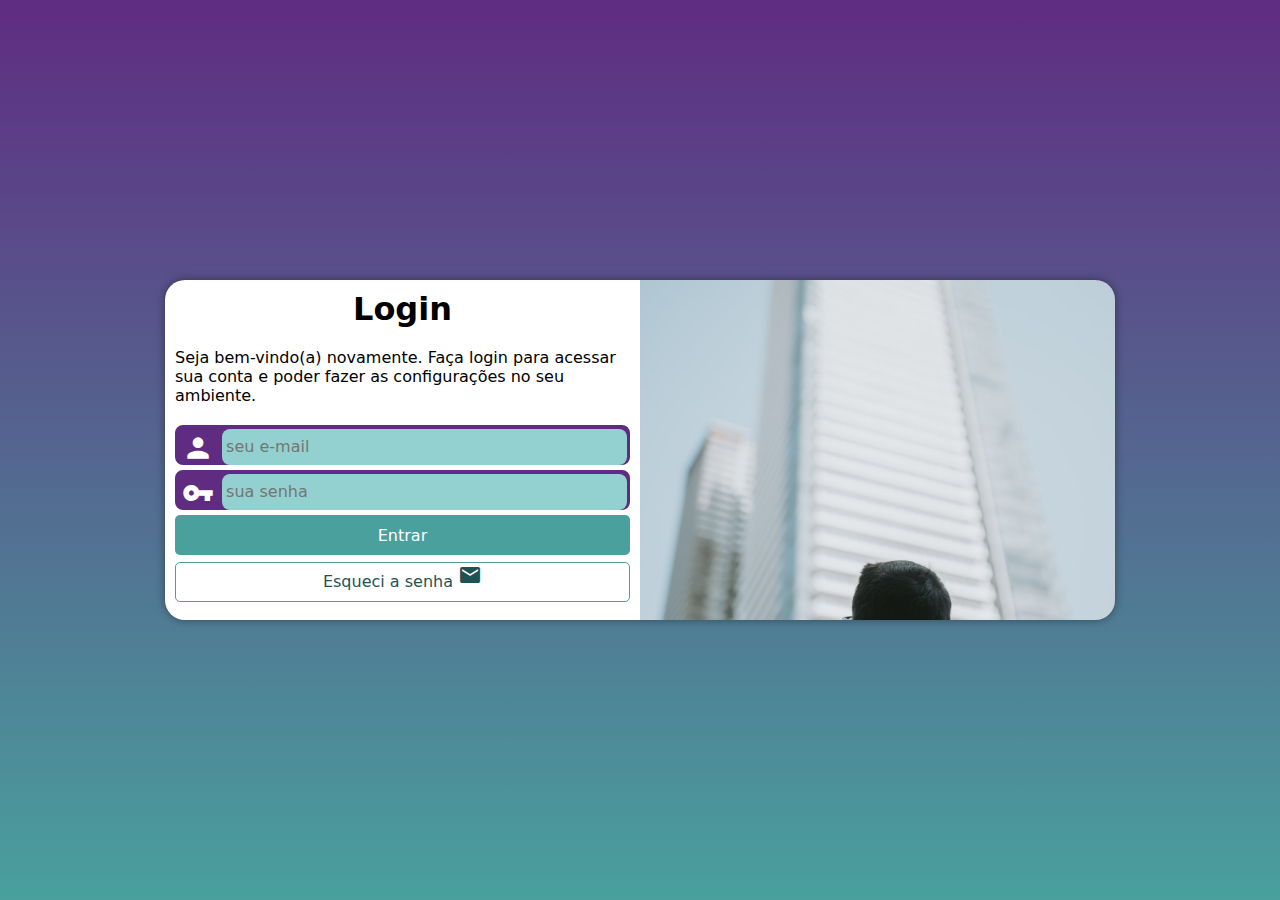
<file: projeto-login/index.html>
<!DOCTYPE html>
<html lang="pt-br">
<head>
    <meta charset="UTF-8">
    <meta http-equiv="X-UA-Compatible" content="IE=edge">
    <meta name="viewport" content="width=device-width, initial-scale=1.0">
    <title>Login</title>
    <link href="https://fonts.googleapis.com/icon?family=Material+Icons" rel="stylesheet">
    <link rel="stylesheet" href="estilos/style.css">
    <link rel="stylesheet" href="estilos/media-query.css">

</head>
<body>
    <main>
        <section id="login">
            <div id="imagem">
                
            </div>

            <div id="formulario">
                <h1>Login</h1>
                <p>Seja bem-vindo(a) novamente. Faça login para acessar sua conta e poder fazer as configurações no seu ambiente.</p>
                <form action="login.php" method="post" autocomplete="on">
                    <div class="campo">
                        <span class="material-icons">person</span>
                        <input type="email" name="email" id="ilogin" autocomplete="email" required  maxlength="30" placeholder="seu e-mail">
                        <label for="ilogin">Login</label>
                    </div>
                    <div class="campo">
                        <span class="material-icons">vpn_key</span>
                        <input class="ip" type="password" name="sen" id="isen" autocomplete="current-password" required minlength="8" maxlength="20" placeholder="sua senha">
                        <label for="isen">Senha</label>
                    </div>
                    
                    <input id="entrar" type="submit" value="Entrar">
                    <a href="esqueci a senha.html" class="botao"  >Esqueci a senha <span class="material-icons">mail</span></a> 
                </form>
            </div>
        </section>
        
    </main>
</body>
</html>
</file>
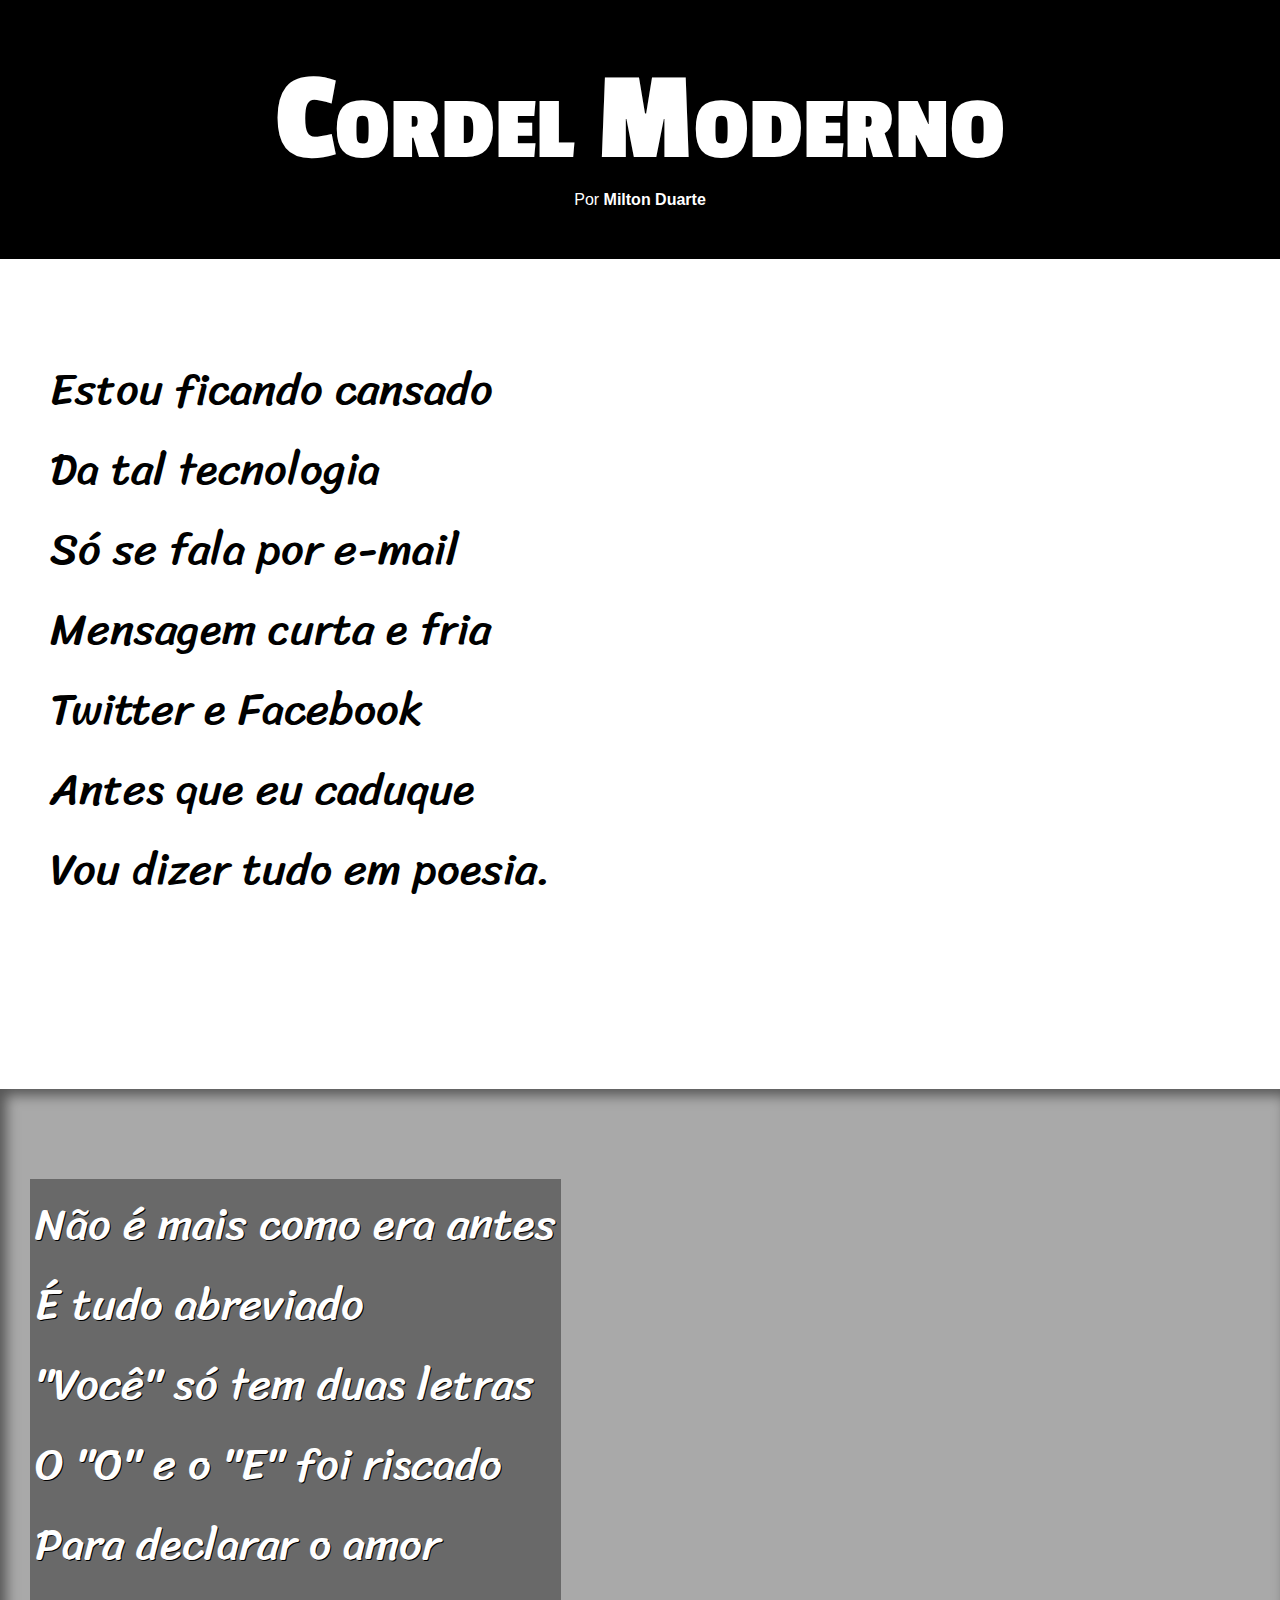
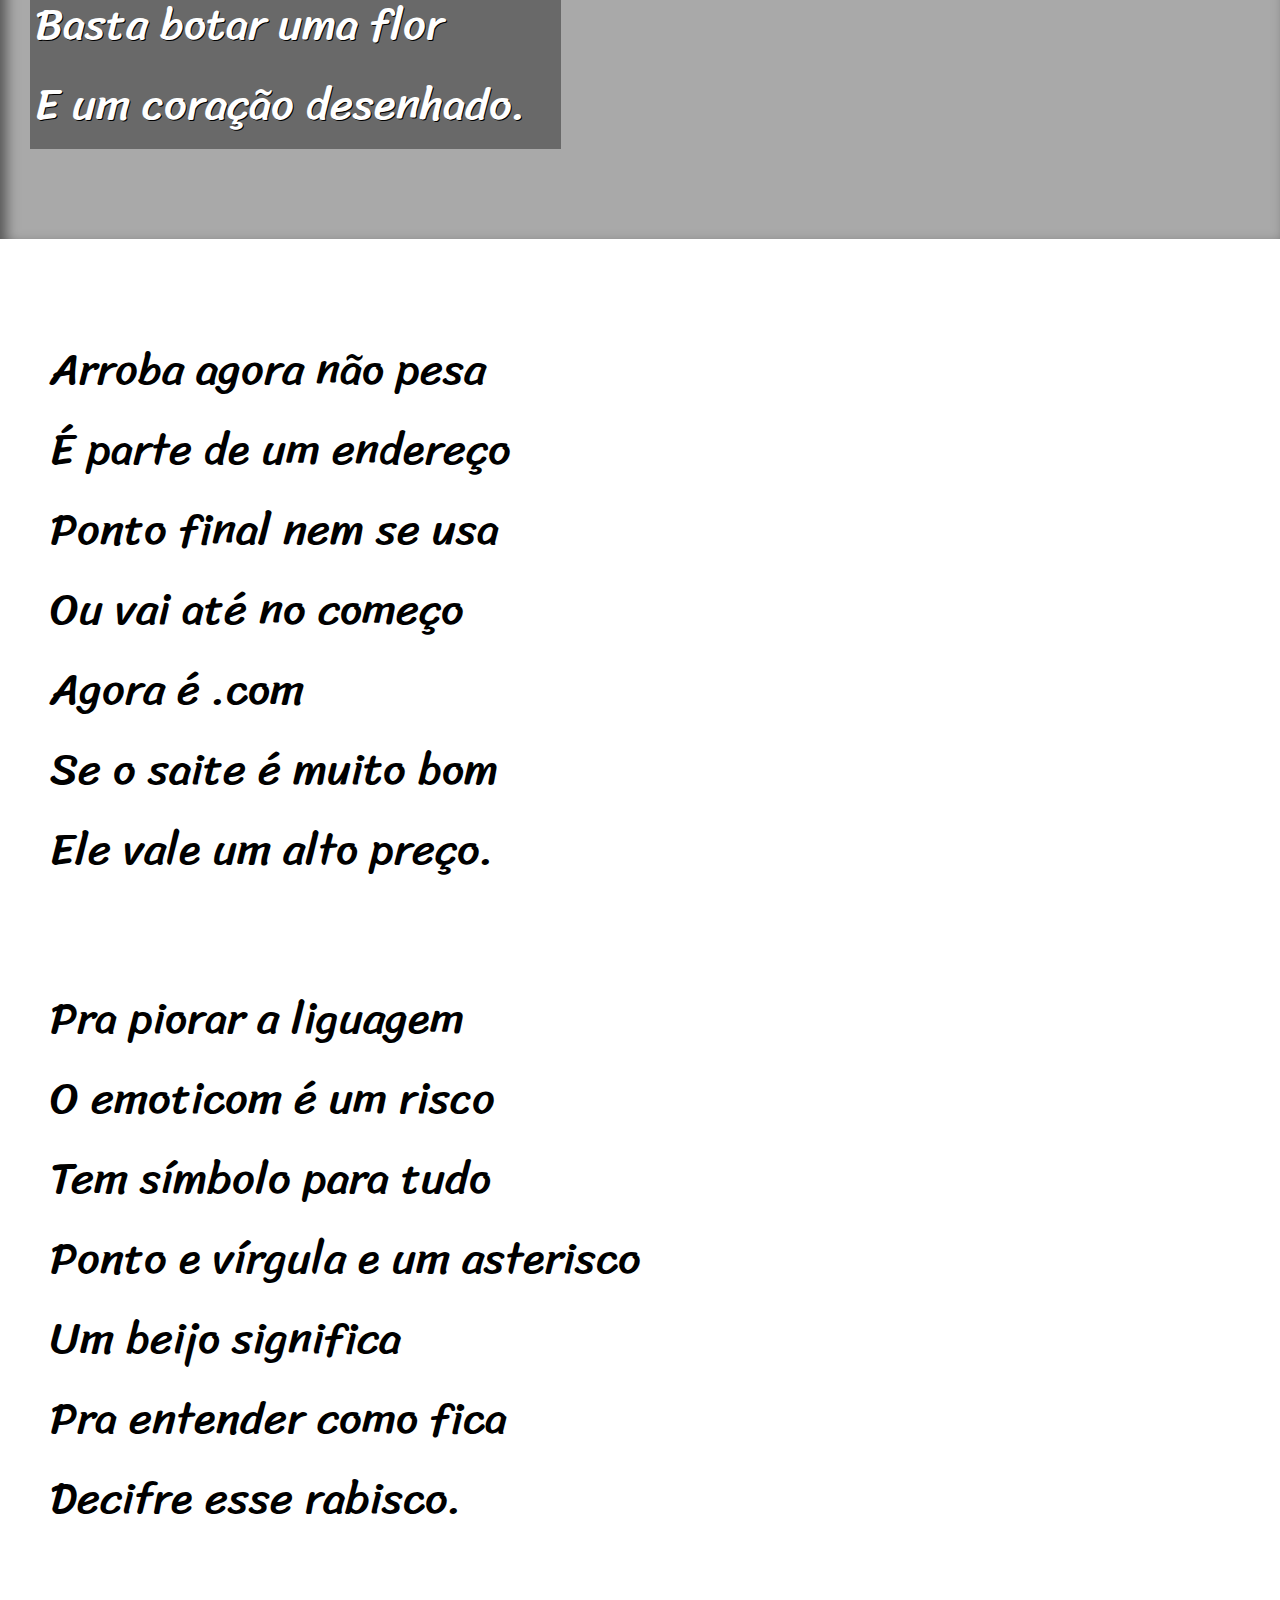
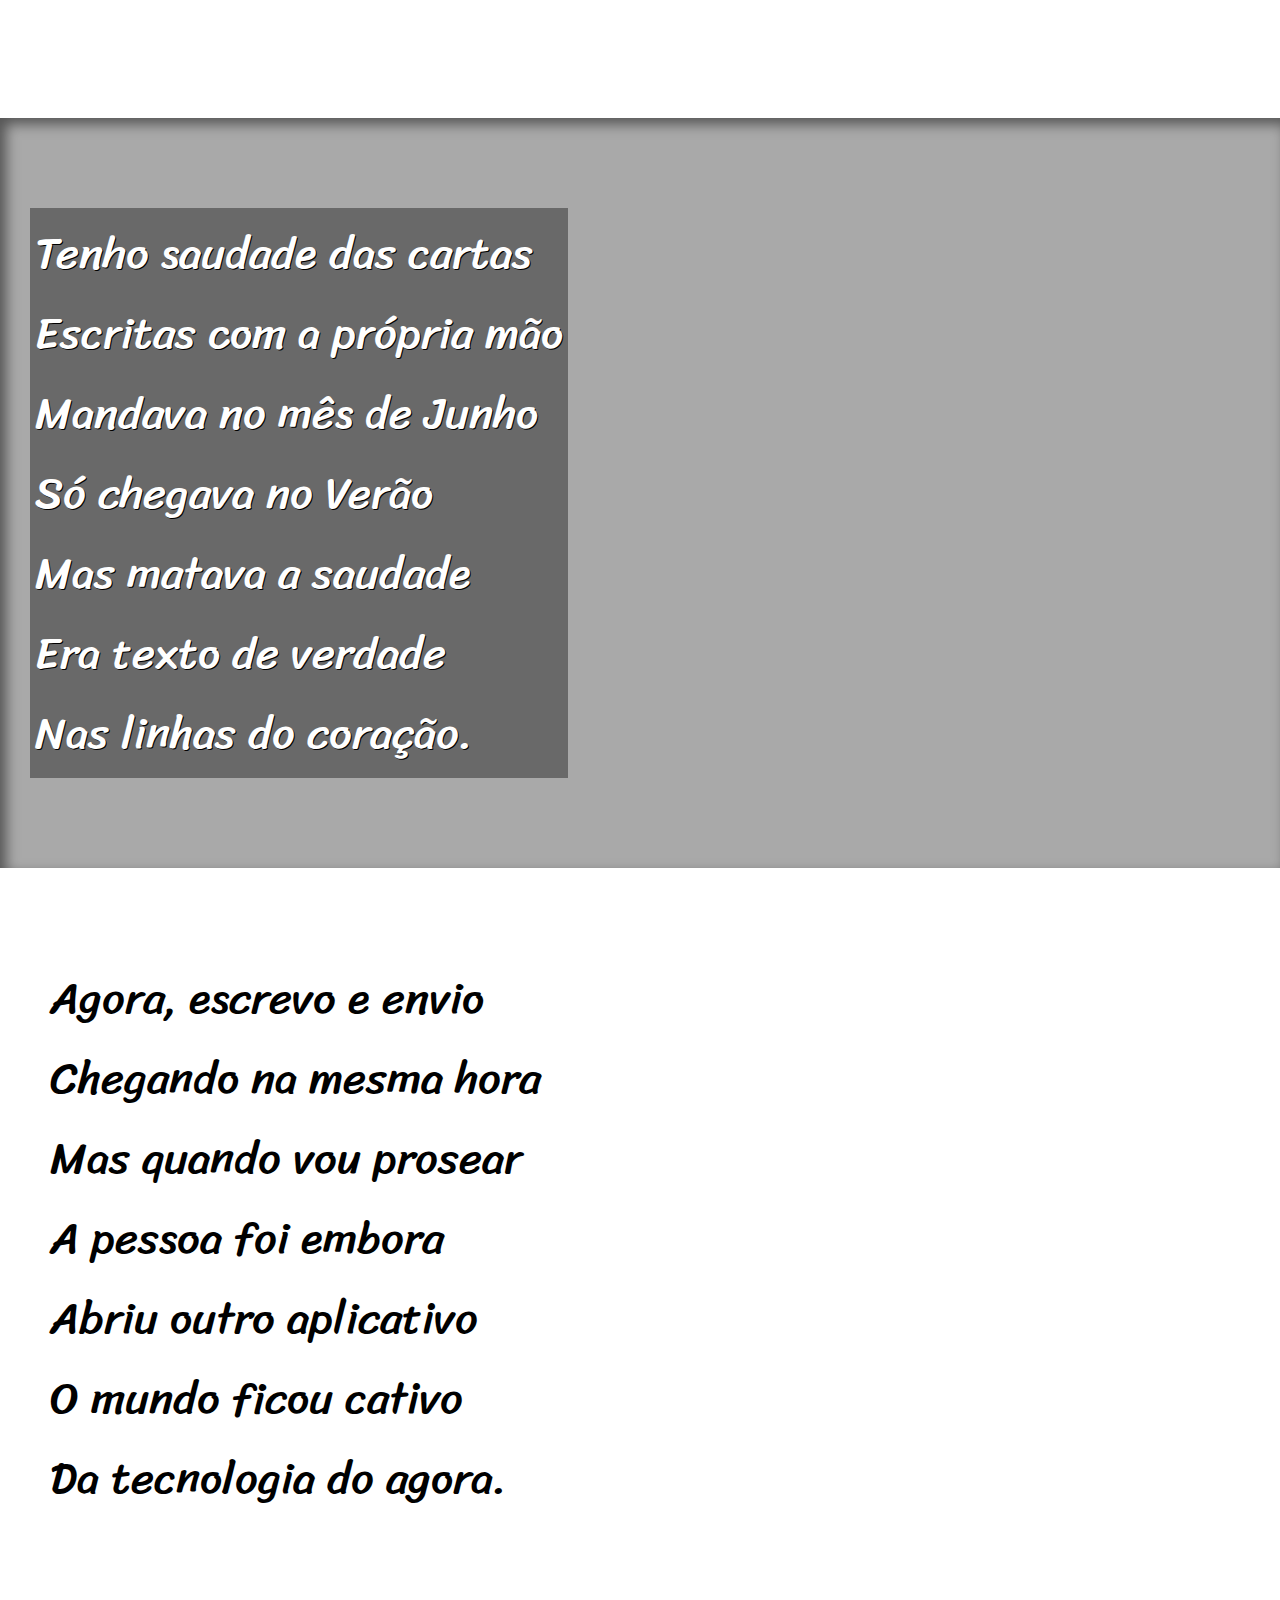
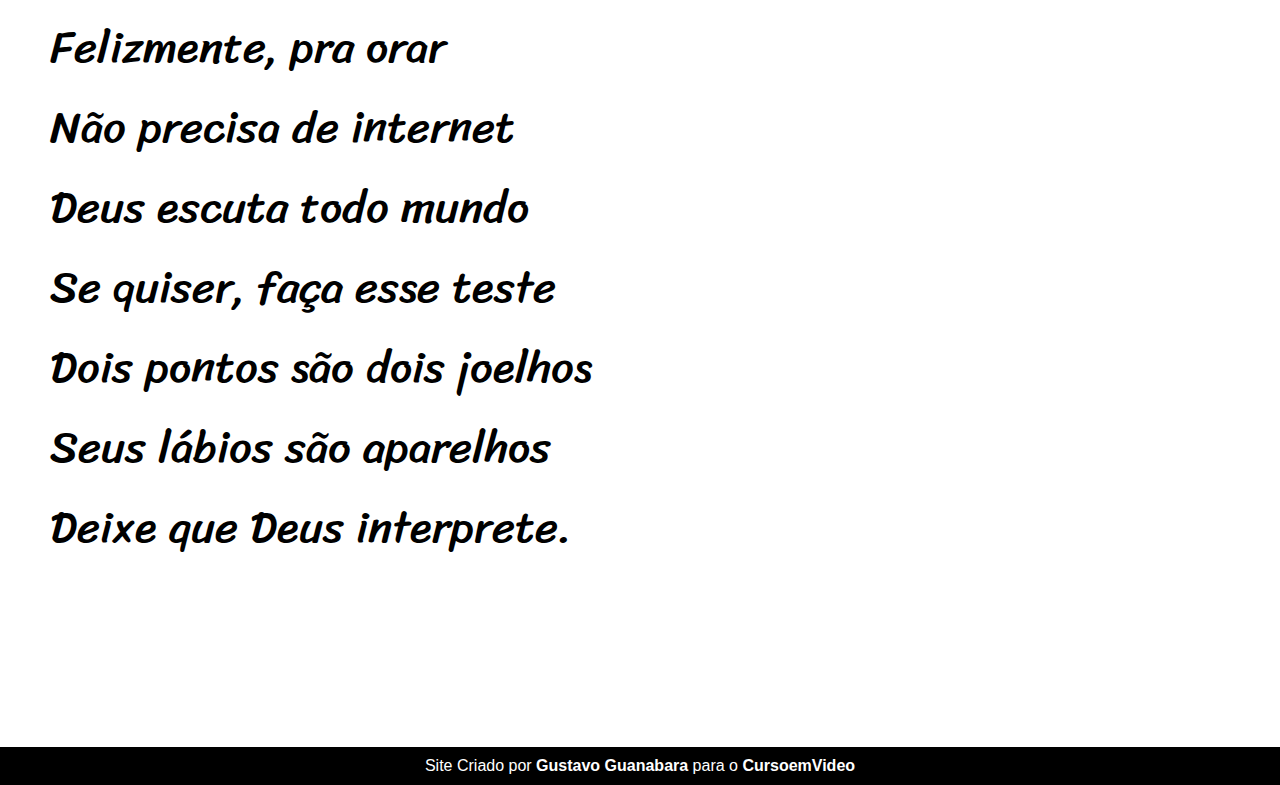
<file: site-cordel/index.html>
<!DOCTYPE html>
<html lang="pt-br">
<head>
    <meta charset="UTF-8">
    <meta http-equiv="X-UA-Compatible" content="IE=edge">
    <meta name="viewport" content="width=device-width, initial-scale=1.0">
    <title>Cordel Moderno</title>
    <link rel="stylesheet" href="estilo.css">
</head>
<body>
    <header>
        <h1>
            Cordel Moderno
        </h1>
        <p>
            Por <a href="https://www.recantodasletras.com.br/poesias/3186743" target="_blank"><strong>Milton Duarte</strong></a>
        </p>
    </header>

    <section class="normal">

        <p class="paragrafo">
            Estou ficando cansado<br>
            Da tal tecnologia <br>
            Só se fala por e-mail <br>
            Mensagem curta e fria <br>
            Twitter e Facebook <br>
            Antes que eu caduque <br>
            Vou dizer tudo em poesia. <br>
        </p>
    </section>

    <section id="foto1">
        <p class="destaque">
            Não é mais como era antes <br>
            É tudo abreviado <br>
            "Você" só tem duas letras <br>
            O "O" e o "E" foi riscado <br>
            Para declarar o amor <br>
            Basta botar uma flor <br>
            E um coração desenhado. <br>
        </p>
    </section>

    <section class="normal">
        <p class="paragrafo">
            Arroba agora não pesa <br>
            É parte de um endereço <br>
            Ponto final nem se usa <br>
            Ou vai até no começo <br>
            Agora é .com <br>
            Se o saite é muito bom <br>
            Ele vale um alto preço. <br>
        </p>
        
        <p class="paragrafo">
            Pra piorar a liguagem <br>
            O emoticom é um risco <br>
            Tem símbolo para tudo <br>
            Ponto e vírgula e um asterisco <br>
            Um beijo significa <br>
            Pra entender como fica <br>
            Decifre esse rabisco. <br>
        </p>
    </section>

    <section id="foto2">
        <p class="destaque">
            Tenho saudade das cartas <br>
            Escritas com a própria mão <br>
            Mandava no mês de Junho <br>
            Só chegava no Verão <br>
            Mas matava a saudade <br>
            Era texto de verdade <br>
            Nas linhas do coração. <br>
        </p>
    </section>

    <section class="normal">
            <p class="paragrafo"> 
                Agora, escrevo e envio <br>
                Chegando na mesma hora <br>
                Mas quando vou prosear <br>
                A pessoa foi embora <br>
                Abriu outro aplicativo <br>
                O mundo ficou cativo <br>
                Da tecnologia do agora. <br>
            </p>

            <p class="paragrafo">
                Felizmente, pra orar <br>
                Não precisa de internet <br>
                Deus escuta todo mundo <br>
                Se quiser, faça esse teste <br>
                Dois pontos são dois joelhos <br>
                Seus lábios são aparelhos <br>
                Deixe que Deus interprete. <br>
            </p>
        
    </section>

    <footer>
         <p>Site Criado por <a href="https://gustavoguanabara.github.io/" target="_blank"><strong>Gustavo Guanabara</strong></a> para o <a href="https://www.youtube.com/c/CursoemV%C3%ADdeo" target="_blank"><strong>CursoemVideo</strong></a></p>
    </footer>
    
    
</body>
</html>
</file>
<file: projeto-login/estilos/style.css>
@charset "UTF-8";

* {
    margin: 0px;
    padding: 0px;
    box-sizing: border-box;
    font-family: system-ui, -apple-system, BlinkMacSystemFont, 'Segoe UI', Roboto, Oxygen, Ubuntu, Cantarell, 'Open Sans', 'Helvetica Neue', sans-serif;
}

body, html {
    background-color: #5f2c82;
    width: 100vw;
    height: 100vh;
    position: relative;
}

main {
    position: relative;
    height: 100vh;
    width: 100vw;
}

section#login {
    position: absolute;
    top: 50%;
    left: 50%;
    overflow: hidden;

    background-color: white;
    width: 255px;
    height: 500px;
    border-radius: 20px;
    box-shadow: 0px 0px 10px rgba(0, 0, 0, 0.404);

    transform: translate(-50%,-50%);
    transition: width .3s, height .3s;
    transition-timing-function: ease;
    
}

section#login > div#imagem {
    display: block;
    background: #5f2c82 url(../imagens/pexels-luke-miller-13701573.jpg);
    background-size: cover;
    background-position: center center;
    height: 200px;
}

section#login > div#formulario {
    display: block;
    padding: 10px;
}

div#formulario > h1 {
    text-align: center;
}

div#formulario > p {
    font-size: 0.8em;
}

form > div.campo {
    background-color: #5f2c82;
    display: block;
    width: 100%;
    height: 40px;
    border-radius: 8px;
    border: 2px solid #5f2c82;
    margin: 5px 0px;
}

form label {
    display: none;
}

div.campo > span {
    color: white;
    font-size: 2em;
    width: 40px;
    padding: 5px;
}

div.campo > input {
    background-color: #92d1cf;
    font-size: 1em;
    width: calc(100% - 46px);
    height: 100%;
    border: none;
    border-radius: 8px;
    padding: 4px;
    transform: translateY(-12px);
}

div.campo > input:focus-within {
    background-color: white;
}

form > input[type=submit] {
    display: block;
    font-size: 1em;
    width: 100%;
    height: 40px;
    background-color: #49a09d;
    color: white;
    border: none;
    border-radius: 5px;
    cursor: pointer;
}

form > input[type=submit]:hover {
    background-color:#246362 ;
}

form > a.botao {
    display: block;
    text-align: center;
    width: 100%;
    height: 40px;
    font-size: 1em;
    margin-top: 7px;
    background-color: white;
    color: #1f5353;
    border: 1px solid #49a09d;
    border-radius: 5px;
    text-decoration: none;
}

form > a.botao:hover {
    background-color: #7ae4e0;
}

form > a.botao > i {
    font-size: 0.8em;
}
</file>
<file: projeto-login/estilos/media-query.css>
@charset "UTF-8";

@media screen and (min-width:768px) and (max-width: 992px) {
    body {
        background-image: linear-gradient(to top, #49a09d, #5f2c82);
    }
    
    section#login {
        width: 80vw;
        height: 290px;

    }

    section#login > div#imagem {
        float: left;
        width: 30%;
        height: 100%;

    }

    section#login > div#formulario {
        float: right;
        width: 70%;
    }

    div#formulario > h1 {
        font-size: 1.5em;
    }

    div#formulario > p {
        font-size: 1em;
    }
}

@media screen and (min-width: 992px) {
    body {
        background-image: linear-gradient(to top, #49a09d, #5f2c82);
    }

    section#login {
        width: 950px;
        height: 340px;
    }

    section#login > div#imagem {
        float: right;
        width: 50%;
        height: 100%;
    }

    section#login > div#formulario {
        float: left;
        width: 50%;
    }

    div#formulario > h1 {
        font-size: 2em;
    }

    div#formulario > p {
        font-size: 1em;
        margin: 20px 0px;
    }
}
</file>
<file: site-cordel/estilo.css>
@charset "UTF-8";


@import url('https://fonts.googleapis.com/css2?family=Passion+One:wght@400;700;900&display=swap');

@import url('https://fonts.googleapis.com/css2?family=Sriracha&display=swap');

* {
    margin: 0px;
    padding: 0px;
}
:root {
    --fonte-destaque:'Passion One', cursive;
    --fonte-conteudo:'Sriracha', cursive;
    --fonte-creditos: Verdana, Geneva, Tahoma, sans-serif;
}

html, body {
    min-height: 100vh;
    background-color: darkgray;
}

header {
    background-color: black;
    color: white;
    padding-top: 50px;
}

header > h1 {
    text-align: center;
    font-family: var(--fonte-destaque);
    font-size: 10vw; 
    font-variant: small-caps;
}

header > p {
    text-align: center;
    font-family: var(--fonte-creditos);
    padding-bottom: 50px;
}

a {
    text-decoration: none;
    color: white;
}

a:hover {
    text-decoration: underline;
}

p.paragrafo {
    font-family: var(--fonte-conteudo);
    padding-left: 20px;
    padding-bottom: 2em;;
}

section {
    padding-top: 10vh;
    padding-bottom: 10vh;
    padding-left: 30px;
    font-size: 3.5vw;
}

section.normal {
    background-color: white;
}

section#foto1 {
    background-image: url(imagens/background001.jpg);
    background-position: right center;
    background-repeat: no-repeat;
    background-size: cover;
    box-shadow: inset 6px 6px 13px rgba(0, 0, 0, 0.5);
    background-attachment: fixed;
}

section#foto2 {
    background-image: url(imagens/background002.jpg);
    background-position: right center;
    background-repeat: no-repeat;
    background-size: cover;  
    box-shadow: inset 6px 6px 13px rgba(0, 0, 0, 0.5); 
    background-attachment: fixed;
}

p.destaque {
    padding:5px;
    display: inline-block;
    background-color: rgba(0, 0, 0, 0.377);
    color: white;
    font-family: var(--fonte-conteudo);
    text-shadow: 1px 1px 0px black;

}

footer {
    background-color: black;
    color: white;
    font-family: var(--fonte-creditos);
    text-align: center;
    padding: 10px;
}
</file>
